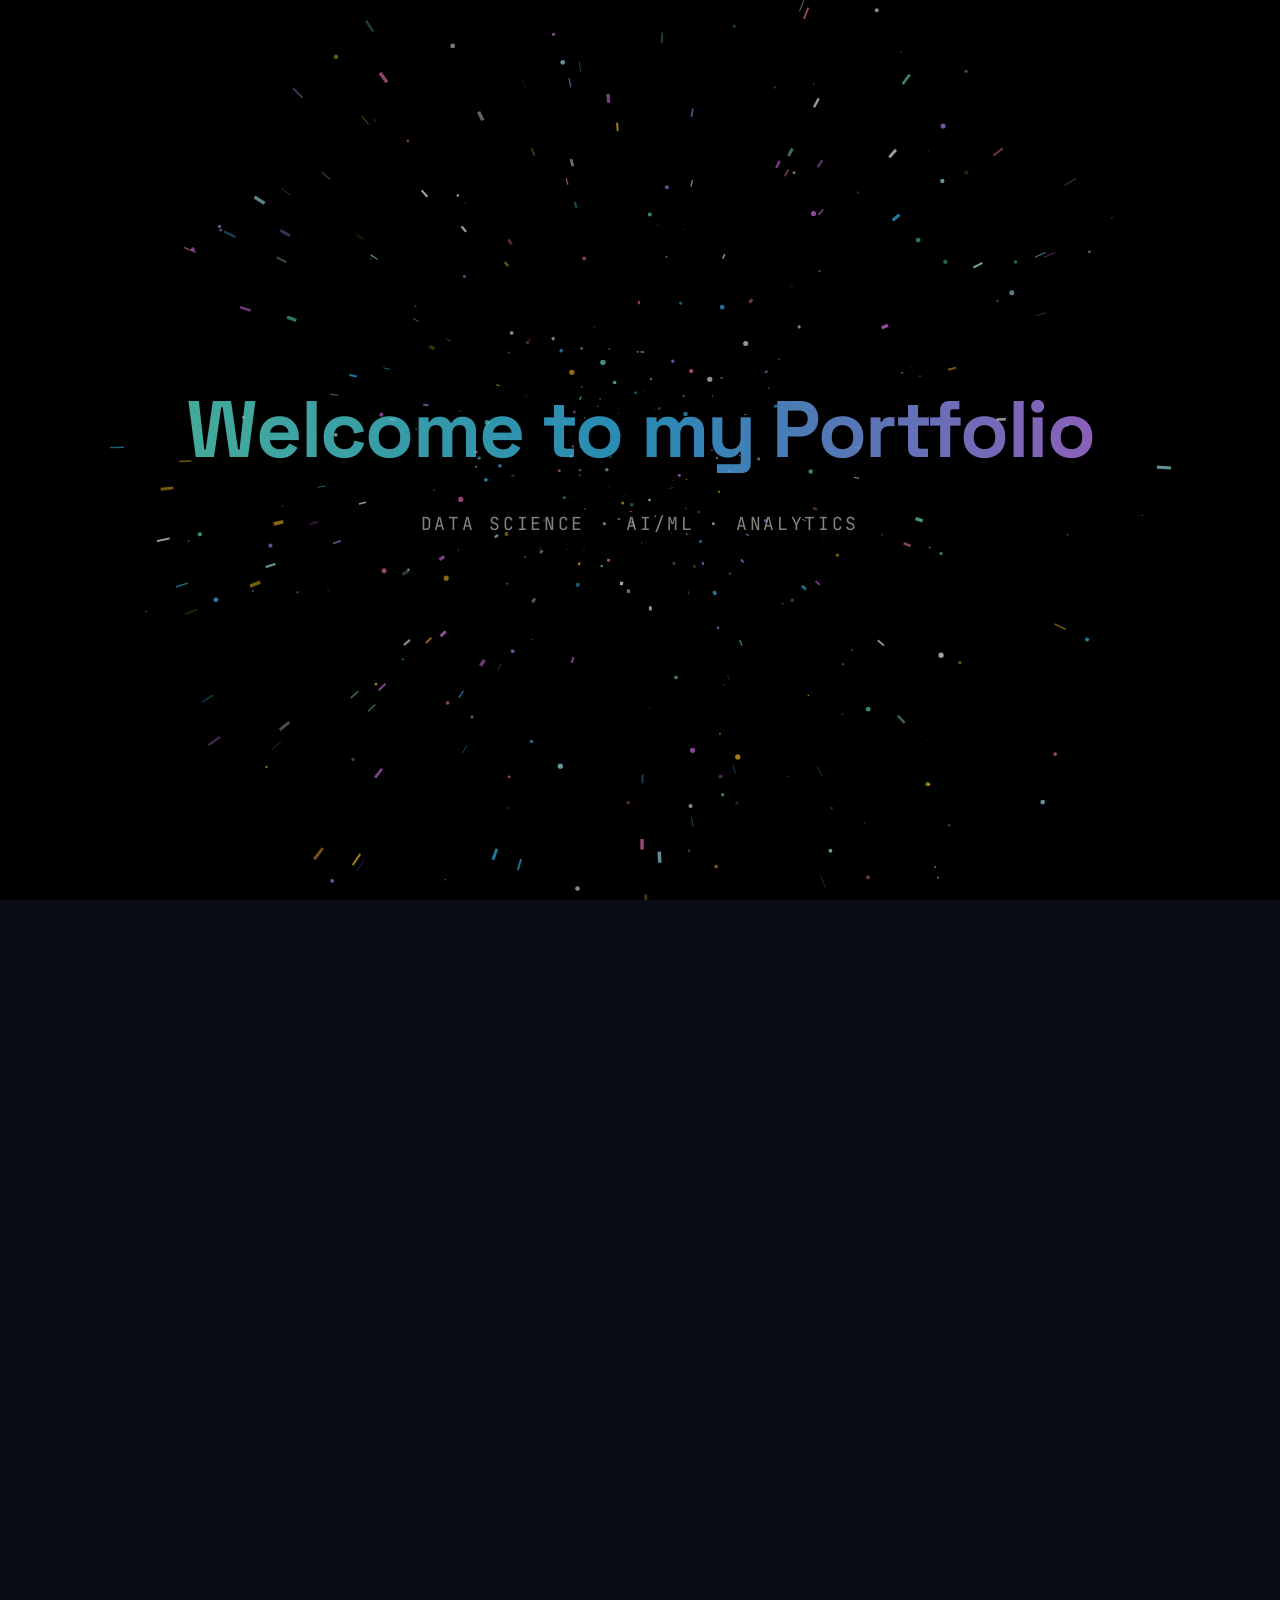
<file: index.html>
<!DOCTYPE html>
<html lang="en">

<head>
    <meta charset="UTF-8">
    <meta name="viewport" content="width=device-width, initial-scale=1.0, maximum-scale=1.0">
    <title>Akash Chaurasiya Portfolio</title>
    <link rel="icon" type="image/png" href="newicon.png">
    <link rel="preconnect" href="https://fonts.googleapis.com">
    <link rel="preconnect" href="https://fonts.gstatic.com" crossorigin>
    <link
        href="https://fonts.googleapis.com/css2?family=Space+Grotesk:wght@400;500;600;700&family=Inter:wght@400;500;600&family=JetBrains+Mono:wght@400;500;600&display=swap"
        rel="stylesheet">
    <link rel="stylesheet" href="style.css">
</head>

<body>

    <!-- LETTERBOX -->
    <div id="lb-top"></div>
    <div id="lb-bottom"></div>

    <!-- BIG BANG -->
    <div id="bb-overlay">
        <canvas id="bb-canvas"></canvas>
        <div id="bb-flash"></div>
        <div id="bb-title">
            <div class="big">Welcome to my Portfolio</div>
            <div class="sub">Data Science · AI/ML · Analytics</div>
        </div>
    </div>

    <!-- VIGNETTE -->
    <div id="vignette"></div>

    <!-- MOBILE NAV DRAWER -->
    <nav class="nav-drawer" id="nav-drawer">
        <a href="#about" onclick="closeDrawer()">About</a>
        <a href="#experience" onclick="closeDrawer()">Experience</a>
        <a href="#projects" onclick="closeDrawer()">Projects</a>
        <a href="#skills" onclick="closeDrawer()">Skills</a>
        <a href="#education" onclick="closeDrawer()">Education</a>
        <a href="#contact" onclick="closeDrawer()">Contact</a>
    </nav>

    <!-- MAIN CONTENT -->
    <div id="main-content">

        <canvas id="starfield"></canvas>
        <div class="planet p1"></div>
        <div class="planet p2"></div>
        <div class="planet p3"></div>
        <div class="planet p4"></div>
        <div class="orb o1"></div>
        <div class="orb o2"></div>
        <div class="orb o3"></div>
        <div class="ship">
            <div class="trail"></div>
            <svg viewBox="0 0 64 64" fill="none">
                <path d="M32 2 C40 16 46 30 46 42 C46 50 40 56 32 60 C24 56 18 50 18 42 C18 30 24 16 32 2 Z"
                    fill="#cdd6e4" />
                <path d="M32 2 C40 16 46 30 46 42 C46 46 44 50 41 53 L32 30 Z" fill="#8b97ab" />
                <circle cx="32" cy="24" r="6" fill="#5eead4" />
                <path d="M18 42 C10 44 6 52 6 58 C12 56 18 52 22 46 Z" fill="#5eead4" />
                <path d="M46 42 C54 44 58 52 58 58 C52 56 46 52 42 46 Z" fill="#5eead4" />
                <path d="M27 58 C27 64 37 64 37 58 C34 60 30 60 27 58 Z" fill="#fbbf24" />
            </svg>
        </div>
        <div class="ship2">
            <div class="trail"></div>
            <svg viewBox="0 0 64 64" fill="none">
                <path d="M32 2 C40 16 46 30 46 42 C46 50 40 56 32 60 C24 56 18 50 18 42 C18 30 24 16 32 2 Z"
                    fill="#c084fc" />
                <circle cx="32" cy="24" r="5" fill="#e9d5ff" />
                <path d="M18 42 C10 44 6 52 6 58 C12 56 18 52 22 46 Z" fill="#a855f7" />
                <path d="M46 42 C54 44 58 52 58 58 C52 56 46 52 42 46 Z" fill="#a855f7" />
                <path d="M27 58 C27 64 37 64 37 58 C34 60 30 60 27 58 Z" fill="#fbbf24" />
            </svg>
        </div>
        <div class="rail L">
            <div class="beam" style="left:30%;animation-duration:6s;animation-delay:0s;"></div>
            <div class="beam" style="left:62%;animation-duration:8.5s;animation-delay:-3s;"></div>
            <div class="beam" style="left:82%;animation-duration:5s;animation-delay:-1.5s;"></div>
        </div>
        <div class="rail R">
            <div class="beam" style="left:24%;animation-duration:7s;animation-delay:-2s;"></div>
            <div class="beam" style="left:56%;animation-duration:5.5s;animation-delay:-4s;"></div>
            <div class="beam" style="left:78%;animation-duration:9.5s;animation-delay:0s;"></div>
        </div>

        <!-- SVG PATH -->
        <div id="scroll-path-wrap">
            <svg id="scroll-path-svg" xmlns="http://www.w3.org/2000/svg">
                <defs>
                    <linearGradient id="pathGrad" x1="0%" y1="0%" x2="0%" y2="100%">
                        <stop offset="0%" stop-color="#5eead4" />
                        <stop offset="50%" stop-color="#38bdf8" />
                        <stop offset="100%" stop-color="#c084fc" />
                    </linearGradient>
                </defs>
                <path id="path-track" d="" />
                <path id="path-progress" d="" />
            </svg>
        </div>
        <div class="path-pointer" id="path-dot">
            <div class="pring"></div>
            <div class="pring"></div>
            <div class="pring"></div>
            <div class="ph"></div>
            <div class="pv"></div>
        </div>

        <!-- NAV -->
        <header>
            <nav>
                <div class="logo">akash<span>.</span>dev</div>
                <ul>
                    <li><a href="#about">About</a></li>
                    <li><a href="#experience">Experience</a></li>
                    <li><a href="#projects">Projects</a></li>
                    <li><a href="#skills">Skills</a></li>
                    <li><a href="#education">Education</a></li>
                    <li><a href="#contact">Contact</a></li>
                </ul>
                <button class="nav-toggle" id="nav-toggle" aria-label="Menu">
                    <span></span><span></span><span></span>
                </button>
            </nav>
        </header>

        <!-- HERO -->
        <section class="hero wrap">
            <div>
                <div class="hero-tag">Data Science · Machine Learning · Analytics</div>
                <h1>Hi, I'm <span class="glitch name" data-text="Akash Chaurasiya">Akash Chaurasiya</span> —<br>
                    I turn raw data into <span class="grad">decisions worth acting on.</span></h1>
                <p class="lead">MCA student and aspiring Data Scientist with hands-on experience in Python, SQL, Power
                    BI and full-stack development. I build dashboards, models and tools that make data easy to
                    understand and act on.</p>
                <div class="cta-row">
                    <a href="#projects" class="btn btn-p">View Projects</a>
                    <a href="#contact" class="btn btn-g">Get in Touch</a>
                    <a href="RESUME.pdf" class="btn btn-g" target="_blank">Download Resume</a>
                </div>
            </div>
            <div class="terminal">
                <div class="tbar">
                    <span class="dot r"></span><span class="dot y"></span><span class="dot g"></span>
                    <span class="ttitle">profile.py</span>
                </div>
                <div class="tbody">
                    <div><span class="c3">class</span> <span class="c1">DataScientist</span>:</div>
                    <div>&nbsp;&nbsp;<span class="c3">def</span> <span class="c1">__init__</span>(self):</div>
                    <div>&nbsp;&nbsp;&nbsp;&nbsp;self.name = <span class="c2">"Akash Chaurasiya"</span></div>
                    <div>&nbsp;&nbsp;&nbsp;&nbsp;self.role = <span class="c2">"Aspiring Data Scientist"</span></div>
                    <div>&nbsp;&nbsp;&nbsp;&nbsp;self.education = <span class="c2">"MCA, JSSATE Noida"</span></div>
                    <div>&nbsp;&nbsp;&nbsp;&nbsp;self.tools = [<span class="c2">"Python"</span>, <span
                            class="c2">"SQL"</span>, <span class="c2">"Power BI"</span>, <span
                            class="c2">"React"</span>]</div>
                    <br>
                    <div>&nbsp;&nbsp;<span class="c3">def</span> <span class="c1">currently_doing</span>(self):</div>
                    <div>&nbsp;&nbsp;&nbsp;&nbsp;<span class="c3">return</span> <span class="c2">"Web Dev Intern @
                            Prodigy Infotech"</span></div>
                    <br>
                    <div class="typing-container">
                        <span class="out">&gt;&gt;&gt;&nbsp;</span><span id="type-line1" class="out"></span><span
                            id="cursor1" class="cursor"></span>
                    </div>
                    <div class="typing-container" id="output-wrapper" style="display:none;margin-top:4px;">
                        <span id="type-line2" class="c2"></span><span id="cursor2" class="cursor"
                            style="display:none;"></span>
                    </div>
                </div>
            </div>
        </section>

        <!-- ABOUT -->
        <section id="about" class="wrap">
            <div class="sh rv">
                <div class="eyebrow">About</div>
                <h2 class="stitle">A bit about my journey</h2>
            </div>
            <p class="about-text rv">I'm currently pursuing my <strong>Master of Computer Applications (MCA)</strong> at
                JSSATE, Noida, after completing my <strong>BCA from GGSIPU, New Delhi</strong>. My interests sit at the
                intersection of <strong>data analytics, machine learning, and web development</strong> — I enjoy taking
                messy, real-world data and turning it into dashboards, models, and applications that people can actually
                use. Alongside my data work, I have hands-on experience in <strong>Web Development</strong>, building
                responsive and user-friendly web applications using modern technologies.</p>
            <div class="about-grid g3">
                <div class="rv stat">
                    <div class="num">3+</div>
                    <div class="num-label">Data &amp; AI projects built end-to-end</div>
                </div>
                <div class="rv stat">
                    <div class="num">6</div>
                    <div class="num-label">Professional certifications completed</div>
                </div>
                <div class="rv stat">
                    <div class="num">2</div>
                    <div class="num-label">Degrees in Computer Applications (BCA &amp; MCA)</div>
                </div>
            </div>
        </section>

        <!-- EXPERIENCE -->
        <section id="experience" class="wrap">
            <div class="sh rv">
                <div class="eyebrow">Experience</div>
                <h2 class="stitle">Where I've worked</h2>
            </div>
            <div class="timeline">
                <div class="rv tl-item">
                    <div class="tl-role">Web Developer Intern — Prodigy Infotech</div>
                    <div class="tl-meta">JUNE 2024 · 1 MONTH</div>
                    <ul>
                        <li>Developed and optimized responsive React.js applications using Bootstrap and RESTful APIs,
                            enhancing front-end functionality and user engagement.</li>
                        <li>Collaborated on feature development, debugging, and code optimization to maintain a clean,
                            efficient codebase while ensuring timely project completion.</li>
                    </ul>
                </div>
            </div>
        </section>

        <!-- PROJECTS -->
        <section id="projects" class="wrap">
            <div class="sh rv">
                <div class="eyebrow">Projects</div>
                <h2 class="stitle">Things I've built</h2>
            </div>
            <div class="pgrid g3">
                <div class="rv card">
                    <div class="card-head">
                        <h3>Uber Ride Dashboard</h3><a
                            href="https://github.com/Akash240620/Uber_Data_Analysis_Dashboard" class="card-link"
                            target="_blank">GitHub →</a>
                    </div>
                    <div class="stack">Python · Pandas · SQL · Power BI · DAX · Excel</div>
                    <ul>
                        <li>Built a data analytics dashboard to analyse Uber ride data, leveraging Python, Pandas, SQL,
                            and Power BI for processing and visualization.</li>
                        <li>Conducted exploratory data analysis on trip, location, and time-based datasets to identify
                            demand hotspots, peak usage periods, and revenue trends.</li>
                        <li>Created interactive dashboards with KPIs, trend analysis, and geospatial insights to help
                            stakeholders optimize resource allocation.</li>
                    </ul>
                </div>
                <div class="rv card">
                    <div class="card-head">
                        <h3>Mobile Sales Dashboard</h3><a
                            href="https://github.com/Akash240620/Mobile-Sales-Dashboard-using-POWER-BI"
                            class="card-link" target="_blank">GitHub →</a>
                    </div>
                    <div class="stack">Power BI · DAX · Power Query · Excel</div>
                    <ul>
                        <li>Developed an interactive Mobile Sales Dashboard in Power BI to analyse sales performance,
                            revenue trends, and customer insights.</li>
                        <li>Used Power Query and DAX for data transformation, modelling, and KPI calculations for
                            efficient business reporting.</li>
                        <li>Created dynamic visualizations and filters to track key metrics and support data-driven
                            decisions.</li>
                    </ul>
                </div>
                <div class="rv card">
                    <div class="card-head">
                        <h3>AI Chatbot using Python</h3><a href="https://github.com/Akash240620/AI-Chatbot"
                            class="card-link" target="_blank">GitHub →</a>
                    </div>
                    <div class="stack">Python · NLP · Groq API · Custom Tkinter</div>
                    <ul>
                        <li>Built an AI chatbot with speech recognition and text-to-speech for seamless voice-based
                            interaction using NLP and LLMs.</li>
                        <li>Integrated LLM APIs and real-time response generation for intelligent conversational
                            assistance.</li>
                        <li>Designed a user-friendly GUI and optimized response handling for a smoother user experience.
                        </li>
                    </ul>
                </div>
            </div>
        </section>

        <!-- SKILLS -->
        <section id="skills" class="wrap">
            <div class="sh rv">
                <div class="eyebrow">Skills</div>
                <h2 class="stitle">Tools &amp; technologies</h2>
            </div>
            <div class="sgrid g4">
                <div class="rv sg">
                    <h4>Data Analysis &amp; Visualization</h4>
                    <div class="tag-row"><span class="tag">Power BI</span><span class="tag">DAX</span><span
                            class="tag">Excel</span><span class="tag">Pandas</span><span class="tag">NumPy</span><span
                            class="tag">Seaborn</span><span class="tag">Matplotlib</span></div>
                </div>
                <div class="rv sg">
                    <h4>Programming &amp; Databases</h4>
                    <div class="tag-row"><span class="tag">Python</span><span class="tag">SQL</span><span
                            class="tag">C++</span><span class="tag">Java</span><span class="tag">DSA</span><span
                            class="tag">VS Code</span></div>
                </div>
                <div class="rv sg">
                    <h4>Data Engineering &amp; Modelling</h4>
                    <div class="tag-row"><span class="tag">Data Cleaning</span><span class="tag">EDA</span><span
                            class="tag">Machine Learning</span><span class="tag">Feature Engineering</span><span
                            class="tag">Data Modelling</span><span class="tag">ETL</span><span class="tag">NLP</span>
                    </div>
                </div>
                <div class="rv sg">
                    <h4>Web Development</h4>
                    <div class="tag-row"><span class="tag">HTML</span><span class="tag">CSS</span><span
                            class="tag">JavaScript</span><span class="tag">React JS</span><span
                            class="tag">Tailwind</span><span class="tag">MongoDB</span><span class="tag">REST
                            APIs</span><span class="tag">UI/UX</span></div>
                </div>
            </div>
        </section>

        <!-- EDUCATION -->
        <section id="education" class="wrap">
            <div class="sh rv">
                <div class="eyebrow">Education &amp; Certifications</div>
                <h2 class="stitle">Academic background &amp; credentials</h2>
            </div>
            <div class="section-title">
                <h4>Education</h4><br>
            </div>
            <div class="egrid g2">
                <div class="rv ecard">
                    <div class="deg">Master of Computer Applications (MCA)</div>
                    <div class="sch">JSS Academy of Technical Education, Noida</div>
                    <div class="yr">Pursuing | 2025 – 27</div>
                </div>
                <div class="rv ecard">
                    <div class="deg">Bachelor of Computer Applications (BCA)</div>
                    <div class="sch">Guru Gobind Singh Indraprastha University, New Delhi</div>
                    <div class="yr">Completed | 8.3 CGPA</div>
                </div>
                <div class="rv ecard">
                    <div class="deg">Class 12<sup>th</sup> Science (PCM)</div>
                    <div class="sch">Indus Valley Public School, Noida</div>
                    <div class="yr">Completed | 89.8%</div>
                </div>
                <div class="rv ecard">
                    <div class="deg">Class 10<sup>th</sup></div>
                    <div class="sch">Indus Valley Public School, Noida</div>
                    <div class="yr">Completed | 92.2%</div>
                </div>
            </div>
            <div class="section-title">
                <h4>Certifications</h4><br>
            </div>
            <ul class="cert-list">
                <li class="rv"><strong>AWS Cloud Practitioner Certification</strong>Amazon &amp; GeeksforGeeks</li>
                <li class="rv"><strong>Python Pandas Certification Course</strong>Kaggle</li>
                <li class="rv"><strong>Career Essentials in Generative AI</strong>Microsoft &amp; LinkedIn</li>
                <li class="rv"><strong>Full Stack Java Training</strong>Cetpa Infotech Pvt. Ltd., Noida</li>
                <li class="rv"><strong>UI/UX Design Certificate</strong>Great Learning</li>
                <li class="rv"><strong>NCC 'B' &amp; 'C' Certificate (Army Wing)</strong>Grade 'A' in both</li>
            </ul>
        </section>

        <!-- CONTACT -->
        <section id="contact" class="wrap contact">
            <div class="sh rv" style="text-align:center;">
                <div class="eyebrow" style="justify-content:center;">Get in touch</div>
                <h2>Let's build something with data.</h2>
            </div>
            <p class="rv">I'm open to internships, entry-level roles, and collaborations in data science, analytics, and
                web development. Feel free to reach out — I'd love to hear from you.</p>
            <div class="clinks rv">
                <a href="mailto:akash240204@gmail.com?subject=Portfolio%20Inquiry&body=Hello%20Akash,%0A%0AI%20visited%20your%20portfolio..."
                    class="btn btn-p" target="_blank">Email Me</a>
                <a href="https://www.linkedin.com/in/akash-chaurasiya-486a8930b" class="btn btn-g"
                    target="_blank">LinkedIn</a>
                <a href="https://github.com/Akash240620" class="btn btn-g" target="_blank">GitHub</a>
                <a href="tel:+919310179338" class="btn btn-g">+91 9310179338</a>
            </div>
        </section>

        <footer><span>&copy; 2026 Akash Chaurasiya</span> · Built with HTML, CSS &amp; a lot of Coffee ☕</footer>

    </div><!-- /main-content -->

    <script>
        // Hamburger
        function closeDrawer() {
            document.getElementById('nav-drawer').classList.remove('open');
            document.getElementById('nav-toggle').classList.remove('open');
            document.body.style.overflow = '';
        }
        document.getElementById('nav-toggle').addEventListener('click', function () {
            const open = this.classList.toggle('open');
            document.getElementById('nav-drawer').classList.toggle('open', open);
            document.body.style.overflow = open ? 'hidden' : '';
        });
    </script>
    <script src="script.js"></script>
</body>

</html>
</file>
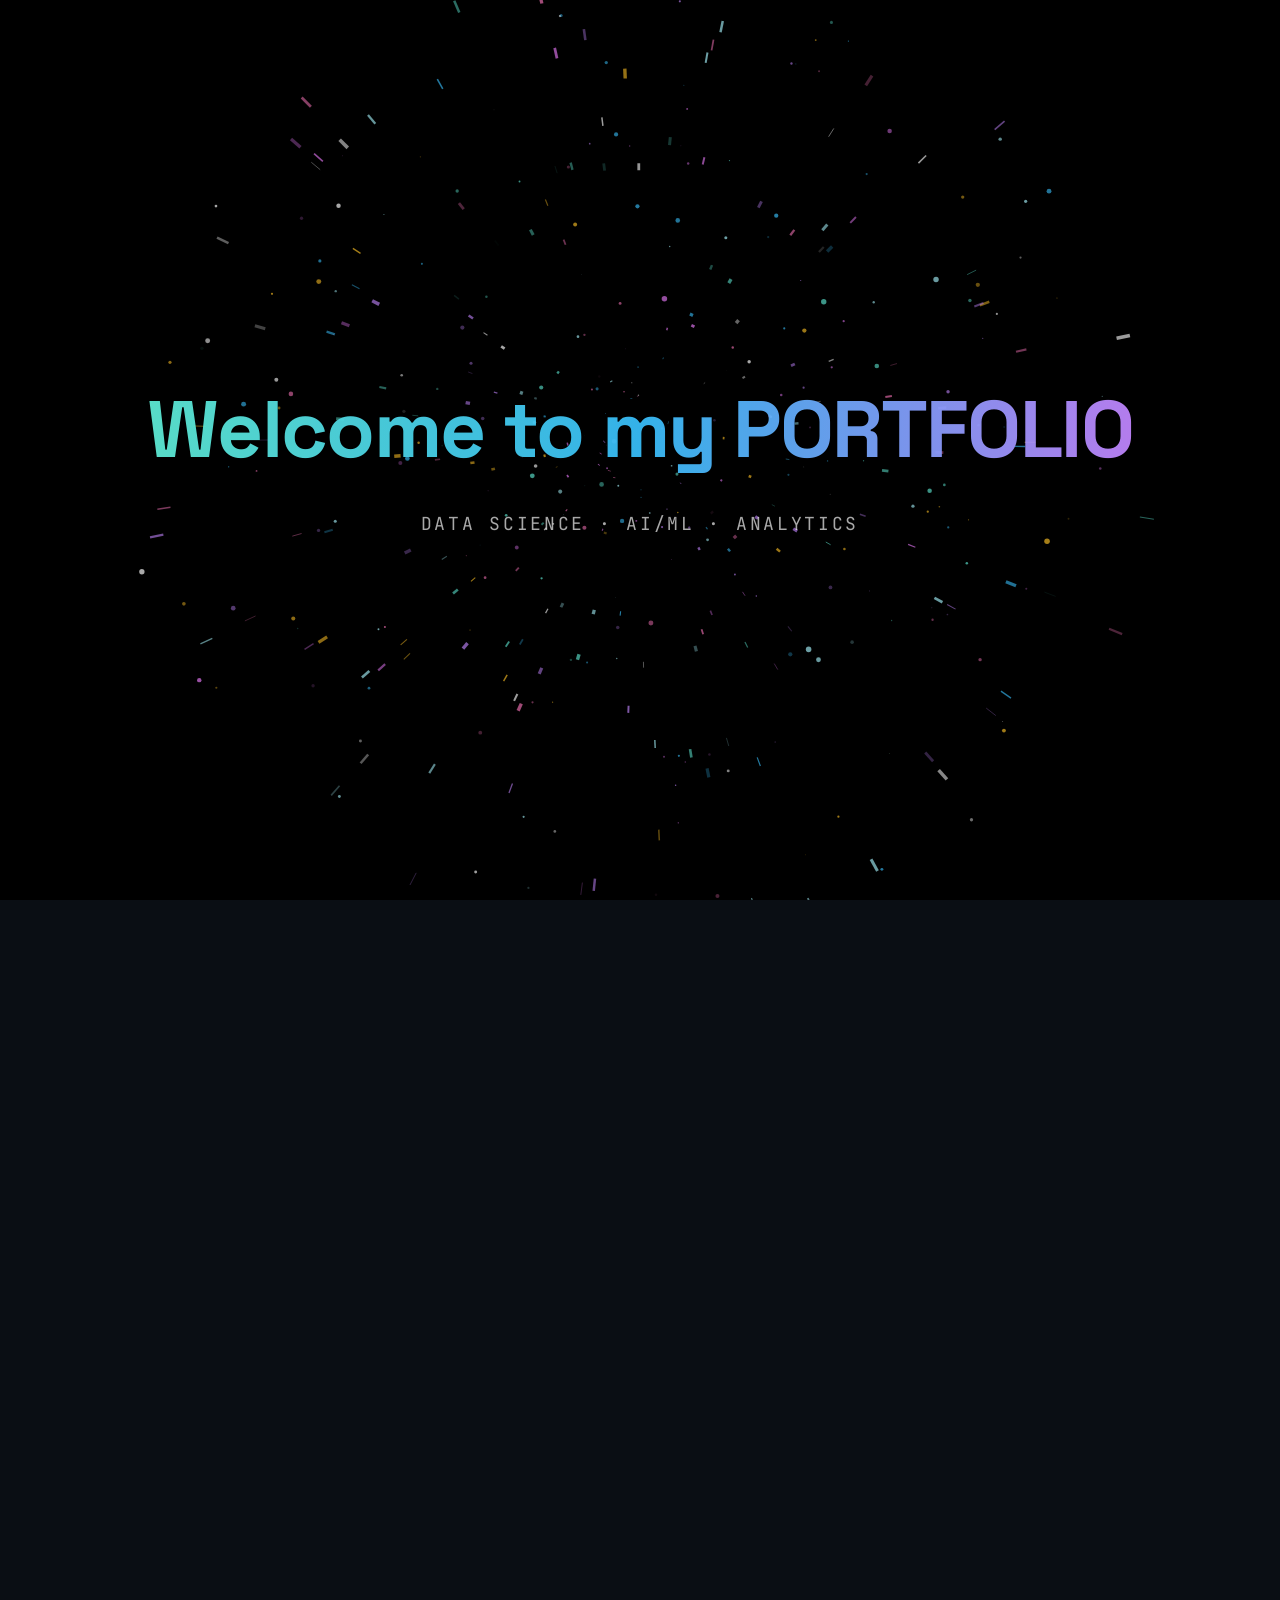
<file: portfolio.html>
<!DOCTYPE html>
<html lang="en">

<head>
    <meta charset="UTF-8">
    <meta name="viewport" content="width=device-width, initial-scale=1.0">
    <title>Akash Chaurasiya Portfolio</title>
    <link rel="preconnect" href="https://fonts.googleapis.com">
    <link rel="preconnect" href="https://fonts.gstatic.com" crossorigin>
    <link
        href="https://fonts.googleapis.com/css2?family=Space+Grotesk:wght@400;500;600;700&family=Inter:wght@400;500;600&family=JetBrains+Mono:wght@400;500;600&display=swap"
        rel="stylesheet">

    <link rel="stylesheet" href="style.css">
</head>

<body>
    <!-- CINEMATIC LETTERBOX -->
    <div id="lb-top"></div>
    <div id="lb-bottom"></div>

    <!-- BIG BANG INTRO OVERLAY -->
    <div id="bb-overlay">
        <canvas id="bb-canvas"></canvas>
        <div id="bb-flash"></div>
        <div id="bb-title">
            <div class="big">Welcome to my PORTFOLIO</div>
            <div class="sub">Data Science · AI/ML · Analytics</div>
        </div>
    </div>

    <!-- VIGNETTE -->
    <div id="vignette"></div>

    <!-- MAIN CONTENT -->
    <div id="main-content">

        <!-- BG -->
        <canvas id="starfield"></canvas>
        <div class="planet p1"></div>
        <div class="planet p2"></div>
        <div class="planet p3"></div>
        <div class="planet p4"></div>
        <div class="orb o1"></div>
        <div class="orb o2"></div>
        <div class="orb o3"></div>
        <div class="ship">
            <div class="trail"></div>
            <svg viewBox="0 0 64 64" fill="none" xmlns="http://www.w3.org/2000/svg">
                <path d="M32 2 C40 16 46 30 46 42 C46 50 40 56 32 60 C24 56 18 50 18 42 C18 30 24 16 32 2 Z"
                    fill="#cdd6e4" />
                <path d="M32 2 C40 16 46 30 46 42 C46 46 44 50 41 53 L32 30 Z" fill="#8b97ab" />
                <circle cx="32" cy="24" r="6" fill="#5eead4" />
                <path d="M18 42 C10 44 6 52 6 58 C12 56 18 52 22 46 Z" fill="#5eead4" />
                <path d="M46 42 C54 44 58 52 58 58 C52 56 46 52 42 46 Z" fill="#5eead4" />
                <path d="M27 58 C27 64 37 64 37 58 C34 60 30 60 27 58 Z" fill="#fbbf24" />
            </svg>
        </div>
        <div class="ship2">
            <div class="trail"></div>
            <svg viewBox="0 0 64 64" fill="none" xmlns="http://www.w3.org/2000/svg">
                <path d="M32 2 C40 16 46 30 46 42 C46 50 40 56 32 60 C24 56 18 50 18 42 C18 30 24 16 32 2 Z"
                    fill="#c084fc" />
                <circle cx="32" cy="24" r="5" fill="#e9d5ff" />
                <path d="M18 42 C10 44 6 52 6 58 C12 56 18 52 22 46 Z" fill="#a855f7" />
                <path d="M46 42 C54 44 58 52 58 58 C52 56 46 52 42 46 Z" fill="#a855f7" />
                <path d="M27 58 C27 64 37 64 37 58 C34 60 30 60 27 58 Z" fill="#fbbf24" />
            </svg>
        </div>
        <div class="rail L">
            <div class="beam" style="left:30%;animation-duration:6s;animation-delay:0s;"></div>
            <div class="beam" style="left:62%;animation-duration:8.5s;animation-delay:-3s;"></div>
            <div class="beam" style="left:82%;animation-duration:5s;animation-delay:-1.5s;"></div>
        </div>
        <div class="rail R">
            <div class="beam" style="left:24%;animation-duration:7s;animation-delay:-2s;"></div>
            <div class="beam" style="left:56%;animation-duration:5.5s;animation-delay:-4s;"></div>
            <div class="beam" style="left:78%;animation-duration:9.5s;animation-delay:0s;"></div>
        </div>

        <!-- SVG SCROLL PATH -->
        <div id="scroll-path-wrap">
            <svg id="scroll-path-svg" xmlns="http://www.w3.org/2000/svg">
                <defs>
                    <linearGradient id="pathGrad" x1="0%" y1="0%" x2="0%" y2="100%">
                        <stop offset="0%" stop-color="#5eead4" />
                        <stop offset="50%" stop-color="#38bdf8" />
                        <stop offset="100%" stop-color="#c084fc" />
                    </linearGradient>
                </defs>
                <path id="path-track" d="" />
                <path id="path-progress" d="" />
            </svg>
        </div>
        <div class="path-pointer" id="path-dot">
            <div class="pring"></div>
            <div class="pring"></div>
            <div class="pring"></div>
            <div class="ph"></div>
            <div class="pv"></div>
        </div>

        <!-- NAV -->
        <header>
            <nav>
                <div class="logo">akash<span>.</span>dev</div>
                <ul>
                    <li><a href="#about">About</a></li>
                    <li><a href="#experience">Experience</a></li>
                    <li><a href="#projects">Projects</a></li>
                    <li><a href="#skills">Skills</a></li>
                    <li><a href="#education">Education</a></li>
                    <li><a href="#contact">Contact</a></li>
                </ul>
            </nav>
        </header>

        <!-- HERO -->
        <section class="hero wrap">
            <div>
                <div class="hero-tag">Data Science · Machine Learning · Analytics</div>
                <h1>Hi, I'm <span class="glitch name" data-text="Akash Chaurasiya">Akash Chaurasiya</span> —<br>
                    I turn raw data into <span class="grad">decisions worth acting on.</span></h1>
                <p class="lead">MCA student and aspiring Data Scientist with hands-on experience in Python, SQL, Power
                    BI and full-stack development. I build dashboards, models and tools that make data easy to
                    understand and act on.</p>
                <div class="cta-row">
                    <a href="#projects" class="btn btn-p">View Projects</a>
                    <a href="#contact" class="btn btn-g">Get in Touch</a>
                    <a href="RESUME.pdf" class="btn btn-g" target="_blank">Download Resume</a>
                </div>
            </div>
            <div class="terminal">
                <div class="tbar">
                    <span class="dot r"></span><span class="dot y"></span><span class="dot g"></span>
                    <span class="ttitle">profile.py</span>
                </div>

                <div class="tbody">
                    <div><span class="c3">class</span> <span class="c1">DataScientist</span>:</div>
                    <div>&nbsp;&nbsp;<span class="c3">def</span> <span class="c1">__init__</span>(self):</div>
                    <div>&nbsp;&nbsp;&nbsp;&nbsp;self.name = <span class="c2">"Akash Chaurasiya"</span></div>
                    <div>&nbsp;&nbsp;&nbsp;&nbsp;self.role = <span class="c2">"Aspiring Data Scientist"</span></div>
                    <div>&nbsp;&nbsp;&nbsp;&nbsp;self.education = <span class="c2">"MCA, JSSATE Noida"</span></div>
                    <div>&nbsp;&nbsp;&nbsp;&nbsp;self.tools = [<span class="c2">"Python"</span>, <span
                            class="c2">"SQL"</span>, <span class="c2">"Power BI"</span>, <span
                            class="c2">"React"</span>,<span class="c2">"New technologies"</span>]</div>
                    <br>
                    <div>&nbsp;&nbsp;<span class="c3">def</span> <span class="c1">done</span>(self):</div>
                    <div>&nbsp;&nbsp;&nbsp;&nbsp;<span class="c3">return</span> <span class="c2">"Web Dev Intern @
                            Prodigy Infotech"</span></div>
                    <br>

                    <div class="typing-container">
                        <span class="out">&gt;&gt;&gt;&nbsp;</span><span id="type-line1" class="out"></span><span
                            id="cursor1" class="cursor"></span>
                    </div>

                    <div class="typing-container" id="output-wrapper" style="display: none; margin-top: 4px;">
                        <span id="type-line2" class="c2"></span><span id="cursor2" class="cursor"
                            style="display: none;"></span>
                    </div>
                </div>
            </div>
        </section>

        <!-- ABOUT -->
        <section id="about" class="wrap">
            <div class="sh rv">
                <div class="eyebrow">About</div>
                <h2 class="stitle">A bit about my journey</h2>
            </div>
            <p class="about-text rv">I'm currently pursuing my <strong>Master of Computer Applications (MCA)</strong> at
                JSSATE, Noida, after completing my <strong>BCA from GGSIPU, New Delhi</strong>. My interests sit at the
                intersection of <strong>data analytics, machine learning, and web development</strong> — I enjoy taking
                messy, real-world data and turning it into dashboards, models, and applications that people can actually
                use. Alongside my data work, I'm gaining practical front-end development experience as a <strong>Web
                    Developer Intern at Prodigy Infotech</strong>, building responsive React applications.</p>
            <div class="about-grid g3">
                <div class="rv stat">
                    <div class="num">3+</div>
                    <div class="num-label">Data &amp; AI projects built end-to-end</div>
                </div>
                <div class="rv stat">
                    <div class="num">6</div>
                    <div class="num-label">Professional certifications completed</div>
                </div>
                <div class="rv stat">
                    <div class="num">2</div>
                    <div class="num-label">Degrees in Computer Applications (BCA &amp; MCA)</div>
                </div>
            </div>
        </section>

        <!-- EXPERIENCE -->
        <section id="experience" class="wrap">
            <div class="sh rv">
                <div class="eyebrow">Experience</div>
                <h2 class="stitle">Where I've worked</h2>
            </div>
            <div class="timeline">
                <div class="rv tl-item">
                    <div class="tl-role">Web Developer Intern — Prodigy Infotech</div>
                    <div class="tl-meta">JUNE 2024 · 1 MONTH</div>
                    <ul>
                        <li>Developed and optimized responsive React.js applications using Bootstrap and RESTful APIs,
                            enhancing front-end functionality and user engagement.</li>
                        <li>Collaborated on feature development, debugging, and code optimization to maintain a clean,
                            efficient codebase while ensuring timely project completion.</li>
                    </ul>
                </div>
            </div>
        </section>

        <!-- PROJECTS -->
        <section id="projects" class="wrap">
            <div class="sh rv">
                <div class="eyebrow">Projects</div>
                <h2 class="stitle">Things I've built</h2>
            </div>
            <div class="pgrid g3">
                <div class="rv card">
                    <div class="card-head">
                        <h3>Uber Ride Dashboard</h3><a
                            href="https://github.com/Akash240620/Uber_Data_Analysis_Dashboard" class="card-link"
                            target="_blank">GitHub
                            →</a>
                    </div>
                    <div class="stack">Python · Pandas · SQL · Power BI · DAX · Excel</div>
                    <ul>
                        <li>Built a data analytics dashboard to analyse Uber ride data, leveraging Python, Pandas, SQL,
                            and Power BI for processing and visualization.</li>
                        <li>Conducted exploratory data analysis on trip, location, and time-based datasets to identify
                            demand hotspots, peak usage periods, and revenue trends.</li>
                        <li>Created interactive dashboards with KPIs, trend analysis, and geospatial insights to help
                            stakeholders optimize resource allocation.</li>
                    </ul>
                </div>
                <div class="rv card">
                    <div class="card-head">
                        <h3>Mobile Sales Dashboard</h3><a
                            href="https://github.com/Akash240620/Mobile-Sales-Dashboard-using-POWER-BI"
                            class="card-link" target="_blank">GitHub →</a>
                    </div>
                    <div class="stack">Power BI · DAX · Power Query · Excel</div>
                    <ul>
                        <li>Developed an interactive Mobile Sales Dashboard in Power BI to analyse sales performance,
                            revenue trends, and customer insights.</li>
                        <li>Used Power Query and DAX for data transformation, modelling, and KPI calculations for
                            efficient business reporting.</li>
                        <li>Created dynamic visualizations and filters to track key metrics and support data-driven
                            decisions.</li>
                    </ul>
                </div>
                <div class="rv card">
                    <div class="card-head">
                        <h3>AI Chatbot using Python</h3><a href="https://github.com/Akash240620/AI-Chatbot"
                            class="card-link" target="_blank">GitHub →</a>
                    </div>
                    <div class="stack">Python · NLP · Groq API · Custom Tkinter</div>
                    <ul>
                        <li>Built an AI chatbot with speech recognition and text-to-speech for seamless voice-based
                            interaction using NLP and LLMs.</li>
                        <li>Integrated LLM APIs and real-time response generation for intelligent conversational
                            assistance.</li>
                        <li>Designed a user-friendly GUI and optimized response handling for a smoother user experience.
                        </li>
                    </ul>
                </div>
            </div>
        </section>

        <!-- SKILLS -->
        <section id="skills" class="wrap">
            <div class="sh rv">
                <div class="eyebrow">Skills</div>
                <h2 class="stitle">Tools &amp; technologies</h2>
            </div>
            <div class="sgrid g4">
                <div class="rv sg">
                    <h4>Data Analysis &amp; Visualization</h4>
                    <div class="tag-row"><span class="tag">Power BI</span><span class="tag">DAX</span><span
                            class="tag">Excel</span><span class="tag">Pandas</span><span class="tag">NumPy</span><span
                            class="tag">Seaborn</span><span class="tag">Matplotlib</span></div>
                </div>
                <div class="rv sg">
                    <h4>Programming &amp; Databases</h4>
                    <div class="tag-row"><span class="tag">Python</span><span class="tag">SQL</span><span
                            class="tag">C++</span><span class="tag">Java</span><span class="tag">DSA</span><span
                            class="tag">VS Code</span></div>
                </div>
                <div class="rv sg">
                    <h4>Data Engineering &amp; Modelling</h4>
                    <div class="tag-row"><span class="tag">Data Cleaning</span><span class="tag">EDA</span><span
                            class="tag">Machine Learning</span><span class="tag">Feature Engineering</span><span
                            class="tag">Data Modelling</span><span class="tag">ETL</span><span class="tag">NLP</span>
                    </div>
                </div>
                <div class="rv sg">
                    <h4>Web Development</h4>
                    <div class="tag-row"><span class="tag">HTML</span><span class="tag">CSS</span><span
                            class="tag">JavaScript</span><span class="tag">React JS</span><span
                            class="tag">Tailwind</span><span class="tag">MongoDB</span><span class="tag">REST
                            APIs</span><span class="tag">UI/UX</span></div>
                </div>
            </div>
        </section>

        <!-- EDUCATION -->
        <section id="education" class="wrap">
            <div class="sh rv">
                <div class="eyebrow">Education &amp; Certifications</div>
                <h2 class="stitle">Academic background &amp; credentials</h2>
            </div>
            <div class="section-title">
                <h4>Education</h4><br>
            </div>
            <div class="egrid g2">
                <div class="rv ecard">
                    <div class="deg">Master of Computer Applications (MCA)</div>
                    <div class="sch">JSS Academy of Technical Education, Noida</div>
                    <div class="yr">Pursuing | 2025 - 27</div>
                </div>
                <div class="rv ecard">
                    <div class="deg">Bachelor of Computer Applications (BCA)</div>
                    <div class="sch">Guru Gobind Singh Indraprastha University, New Delhi</div>
                    <div class="yr">Completed | 8.3 CGPA</div>
                </div>
                <div class="rv ecard">
                    <div class="deg">Class 12<sup>th</sup> SCIENCE (PCM)</div>
                    <div class="sch">Indus Valley Piublic School, Noida</div>
                    <div class="yr">Completed | 89.8%</div>
                </div>
                <div class="rv ecard">
                    <div class="deg">Class 10<sup>th</sup></div>
                    <div class="sch">Indus Valley Public School, Noida</div>
                    <div class="yr">Completed | 92.2%</div>
                </div>
            </div>
            <div class="section-title">
                <h4>Certifications</h4><br>
            </div>
            <ul class="cert-list">
                <li class="rv"><strong>AWS Cloud Practitioner Certification</strong>Amazon &amp; GeeksforGeeks</li>
                <li class="rv"><strong>Python Pandas Certification Course</strong>Kaggle</li>
                <li class="rv"><strong>Career Essentials in Generative AI</strong>Microsoft &amp; LinkedIn</li>
                <li class="rv"><strong>Full Stack Java Training</strong>Cetpa Infotech Pvt. Ltd., Noida</li>
                <li class="rv"><strong>UI/UX Design Certificate</strong>Great Learning</li>
                <li class="rv"><strong>NCC 'B' &amp; 'C' Certificate (Army Wing)</strong>Grade 'A' in both</li>
            </ul>
        </section>

        <!-- CONTACT -->
        <section id="contact" class="wrap contact">
            <div class="sh rv" style="text-align:center;">
                <div class="eyebrow" style="justify-content:center;">Get in touch</div>
                <h2>Let's build something with data.</h2>
            </div>
            <p class="rv">I'm open to internships, entry-level roles, and collaborations in data science, analytics, and
                web development. Feel free to reach out — I'd love to hear from you.</p>
            <div class="clinks rv">
                <a href="https://mail.google.com/mail/?view=cm&fs=1&to=akash240204@gmail.com" class="btn btn-p"
                    target="_blank">Email Me</a>
                <a href="https://www.linkedin.com/in/akash-chaurasiya-486a8930b" class="btn btn-g"
                    target="_blank">LinkedIn</a>
                <a href="https://github.com/Akash240620" class="btn btn-g" target="_blank">GitHub</a>
                <a href="###" class="btn btn-g">+91 9310179338</a>
            </div>
        </section>

        <footer><span>&copy; 2026 Akash Chaurasiya</span> · Built with HTML, CSS &amp; a lot of Coffee ☕</footer>

    </div><!-- /main-content -->

    <script src="script.js"></script>

</body>

</html>
</file>
<file: style.css>
:root {
    --bg: #0a0e14;
    --surface: #11161f;
    --surface-2: #171f2c;
    --border: #232c3d;
    --text: #e7ecf3;
    --muted: #8b97ab;
    --accent: #5eead4;
    --accent-dim: #2dd4bf;
    --accent2: #fbbf24;
    --pink: #f472b6;
    --blue: #38bdf8;
    --purple: #c084fc;
    --radius: 12px;
    --maxw: 1200px;
}

* {
    margin: 0;
    padding: 0;
    box-sizing: border-box;
}

html {
    scroll-behavior: smooth;
    scroll-padding-top: 70px;
}

body {
    background: var(--bg);
    color: var(--text);
    font-family: 'Inter', sans-serif;
    font-size: 16px;
    line-height: 1.7;
    -webkit-font-smoothing: antialiased;
    overflow-x: hidden;
}

a {
    text-decoration: none !important;
}

/* ===== BG LAYERS (desktop only) ===== */
#starfield {
    position: fixed;
    inset: 0;
    z-index: 0;
    pointer-events: none;
}

body::before {
    content: "";
    position: fixed;
    inset: 0;
    z-index: 0;
    background-image:
        linear-gradient(rgba(94, 234, 212, 0.03) 1px, transparent 1px),
        linear-gradient(90deg, rgba(94, 234, 212, 0.03) 1px, transparent 1px);
    background-size: 52px 52px;
    pointer-events: none;
}

body::after {
    content: "";
    position: fixed;
    inset: 0;
    z-index: 999;
    pointer-events: none;
    background: repeating-linear-gradient(to bottom,
            rgba(255, 255, 255, 0.016) 0px, rgba(255, 255, 255, 0.016) 1px,
            transparent 1px, transparent 4px);
    mix-blend-mode: overlay;
}

/* ===== PLANETS — hidden on mobile ===== */
.planet {
    position: fixed;
    border-radius: 50%;
    z-index: 1;
    pointer-events: none;
}

.p1 {
    width: 130px;
    height: 130px;
    top: 6%;
    right: 5%;
    background: radial-gradient(circle at 35% 30%, #5eead4, #0f766e 60%, #042f2c);
    box-shadow: 0 0 60px rgba(94, 234, 212, 0.4), inset -14px -14px 28px rgba(0, 0, 0, 0.6);
    animation: pdrift 28s ease-in-out infinite;
}

.p1::after {
    content: "";
    position: absolute;
    top: 50%;
    left: -22%;
    width: 144%;
    height: 12px;
    border-radius: 50%;
    border: 1.5px solid rgba(94, 234, 212, 0.4);
    transform: translateY(-50%) rotate(-14deg);
    box-shadow: 0 0 10px rgba(94, 234, 212, 0.2);
}

.p2 {
    width: 68px;
    height: 68px;
    top: 52%;
    left: 3%;
    background: radial-gradient(circle at 38% 32%, #c084fc, #6d28d9 60%, #2e1065);
    box-shadow: 0 0 42px rgba(192, 132, 252, 0.35), inset -8px -8px 18px rgba(0, 0, 0, 0.5);
    animation: pdrift 34s ease-in-out infinite reverse;
}

.p3 {
    width: 44px;
    height: 44px;
    bottom: 9%;
    right: 13%;
    background: radial-gradient(circle at 35% 30%, #fbbf24, #b45309 60%, #451a03);
    box-shadow: 0 0 30px rgba(251, 191, 36, 0.35), inset -6px -6px 14px rgba(0, 0, 0, 0.5);
    animation: pdrift 22s ease-in-out infinite;
}

.p4 {
    width: 26px;
    height: 26px;
    top: 35%;
    left: 8%;
    background: radial-gradient(circle at 35% 30%, #f472b6, #be185d 60%, #500724);
    box-shadow: 0 0 20px rgba(244, 114, 182, 0.4);
    animation: pdrift 18s ease-in-out infinite reverse;
}

@keyframes pdrift {

    0%,
    100% {
        transform: translate(0, 0) rotate(0deg);
    }

    50% {
        transform: translate(-22px, 28px) rotate(10deg);
    }
}

/* ===== SHIPS ===== */
.ship {
    position: fixed;
    z-index: 1;
    pointer-events: none;
    filter: drop-shadow(0 0 12px rgba(94, 234, 212, 0.6));
    animation: shipFly 40s linear infinite;
}

.ship svg {
    width: 56px;
    height: 56px;
    transform: rotate(35deg);
}

.ship .trail {
    position: absolute;
    top: 50%;
    right: 100%;
    width: 160px;
    height: 3px;
    background: linear-gradient(to left, rgba(94, 234, 212, 0.8), transparent);
    transform: translateY(-50%);
    border-radius: 2px;
}

@keyframes shipFly {
    0% {
        transform: translate(-15vw, 10vh);
        opacity: 0;
    }

    6% {
        opacity: .9;
    }

    93% {
        opacity: .9;
    }

    100% {
        transform: translate(130vw, -60vh);
        opacity: 0;
    }
}

.ship2 {
    position: fixed;
    top: 65%;
    z-index: 1;
    pointer-events: none;
    filter: drop-shadow(0 0 8px rgba(192, 132, 252, 0.5));
    animation: shipFly2 58s linear infinite 18s;
}

.ship2 svg {
    width: 34px;
    height: 34px;
    transform: rotate(20deg);
}

.ship2 .trail {
    position: absolute;
    top: 50%;
    right: 100%;
    width: 90px;
    height: 2px;
    background: linear-gradient(to left, rgba(192, 132, 252, 0.8), transparent);
    transform: translateY(-50%);
    border-radius: 2px;
}

@keyframes shipFly2 {
    0% {
        transform: translate(-10vw, 0);
        opacity: 0;
    }

    5% {
        opacity: .85;
    }

    92% {
        opacity: .85;
    }

    100% {
        transform: translate(115vw, -30vh);
        opacity: 0;
    }
}

/* ===== ORBS ===== */
.orb {
    position: fixed;
    border-radius: 50%;
    filter: blur(80px);
    z-index: 0;
    pointer-events: none;
    opacity: .45;
}

.o1 {
    width: 500px;
    height: 500px;
    top: -180px;
    left: -160px;
    background: radial-gradient(circle, rgba(94, 234, 212, 0.18), transparent 70%);
    animation: ofloat 24s ease-in-out infinite;
}

.o2 {
    width: 540px;
    height: 540px;
    bottom: -220px;
    right: -200px;
    background: radial-gradient(circle, rgba(56, 189, 248, 0.14), transparent 70%);
    animation: ofloat 30s ease-in-out infinite reverse;
}

.o3 {
    width: 360px;
    height: 360px;
    top: 42%;
    right: 8%;
    background: radial-gradient(circle, rgba(244, 114, 182, 0.1), transparent 70%);
    animation: ofloat 20s ease-in-out infinite 5s;
}

@keyframes ofloat {

    0%,
    100% {
        transform: translate(0, 0) scale(1);
    }

    50% {
        transform: translate(36px, -28px) scale(1.1);
    }
}

/* ===== RAILS ===== */
.rail {
    position: fixed;
    top: 0;
    bottom: 0;
    width: 80px;
    z-index: 1;
    pointer-events: none;
    overflow: hidden;
    opacity: .45;
}

.rail.L {
    left: 0;
}

.rail.R {
    right: 0;
}

.beam {
    position: absolute;
    width: 1px;
    height: 160px;
    transform: translateX(-50%);
    animation: railMove linear infinite;
}

.rail.L .beam {
    background: linear-gradient(to bottom, transparent, var(--accent), transparent);
    box-shadow: 0 0 6px var(--accent);
}

.rail.R .beam {
    background: linear-gradient(to bottom, transparent, var(--blue), transparent);
    box-shadow: 0 0 6px var(--blue);
}

@keyframes railMove {
    from {
        top: -180px;
    }

    to {
        top: 110%;
    }
}

/* ===== SVG SCROLL PATH ===== */
#scroll-path-wrap {
    position: absolute;
    left: 50%;
    top: 0;
    transform: translateX(-50%);
    width: 4px;
    z-index: 2;
    pointer-events: none;
}

#scroll-path-svg {
    width: 100%;
    overflow: visible;
}

#path-track {
    stroke: rgba(94, 234, 212, 0.08);
    stroke-width: 2;
    fill: none;
}

#path-progress {
    stroke: url(#pathGrad);
    stroke-width: 2;
    fill: none;
    stroke-linecap: round;
    filter: drop-shadow(0 0 5px rgba(94, 234, 212, 0.9));
}

/* sci-fi pointer */
.path-pointer {
    position: fixed;
    z-index: 10;
    pointer-events: none;
    width: 48px;
    height: 48px;
    transform: translate(-50%, -50%);
}

.path-pointer::before {
    content: "";
    position: absolute;
    inset: 0;
    border-radius: 50%;
    border: 1.5px solid var(--accent);
    box-shadow: 0 0 12px rgba(94, 234, 212, 0.6), inset 0 0 8px rgba(94, 234, 212, 0.15);
    animation: pRingPulse 1.8s ease-in-out infinite;
}

@keyframes pRingPulse {

    0%,
    100% {
        transform: scale(1);
        opacity: 1;
    }

    50% {
        transform: scale(1.18);
        opacity: .6;
    }
}

.path-pointer::after {
    content: "";
    position: absolute;
    top: 50%;
    left: 50%;
    width: 8px;
    height: 8px;
    border-radius: 50%;
    background: var(--accent);
    transform: translate(-50%, -50%);
    box-shadow: 0 0 10px var(--accent), 0 0 22px rgba(94, 234, 212, 0.6);
    animation: pCorePulse 1.8s ease-in-out infinite;
}

@keyframes pCorePulse {

    0%,
    100% {
        box-shadow: 0 0 8px var(--accent), 0 0 18px rgba(94, 234, 212, 0.5);
    }

    50% {
        box-shadow: 0 0 16px var(--accent), 0 0 36px rgba(94, 234, 212, 0.8);
    }
}

.ph,
.pv {
    position: absolute;
    background: rgba(94, 234, 212, 0.55);
    border-radius: 1px;
}

.ph {
    left: 0;
    right: 0;
    top: 50%;
    height: 1px;
    transform: translateY(-50%);
}

.pv {
    top: 0;
    bottom: 0;
    left: 50%;
    width: 1px;
    transform: translateX(-50%);
}

.pring {
    position: absolute;
    inset: 0;
    border-radius: 50%;
    border: 1px solid var(--accent);
    opacity: 0;
    animation: sonar 2.4s ease-out infinite;
}

.pring:nth-child(2) {
    animation-delay: .8s;
}

.pring:nth-child(3) {
    animation-delay: 1.6s;
}

@keyframes sonar {
    0% {
        transform: scale(1);
        opacity: .7;
    }

    100% {
        transform: scale(2.4);
        opacity: 0;
    }
}

/* ===== NAV ===== */
header {
    position: sticky;
    top: 0;
    z-index: 50;
    background: rgba(10, 14, 20, 0.92);
    backdrop-filter: blur(12px);
    border-bottom: 1px solid var(--border);
}

nav {
    max-width: var(--maxw);
    margin: 0 auto;
    padding: 14px 20px;
    display: flex;
    align-items: center;
    justify-content: space-between;
    position: relative;
}

.logo {
    font-family: 'JetBrains Mono', monospace;
    font-weight: 700;
    font-size: 17px;
    color: #fff;
}

.logo span {
    color: var(--accent);
    animation: lGlow 2.4s ease-in-out infinite;
}

@keyframes lGlow {

    0%,
    100% {
        text-shadow: 0 0 4px rgba(94, 234, 212, 0.4);
    }

    50% {
        text-shadow: 0 0 16px rgba(94, 234, 212, 1);
    }
}

nav ul {
    display: flex;
    gap: 24px;
    list-style: none;
}

nav ul a {
    color: var(--muted);
    font-size: 14px;
    font-weight: 500;
    transition: color .15s ease;
}

nav ul a:hover {
    color: var(--text);
}

/* Hamburger */
.nav-toggle {
    display: none;
    flex-direction: column;
    gap: 5px;
    cursor: pointer;
    background: none;
    border: none;
    padding: 4px;
    z-index: 60;
}

.nav-toggle span {
    display: block;
    width: 24px;
    height: 2px;
    background: var(--text);
    border-radius: 2px;
    transition: all .3s ease;
}

.nav-toggle.open span:nth-child(1) {
    transform: translateY(7px) rotate(45deg);
}

.nav-toggle.open span:nth-child(2) {
    opacity: 0;
}

.nav-toggle.open span:nth-child(3) {
    transform: translateY(-7px) rotate(-45deg);
}

/* Mobile nav drawer */
.nav-drawer {
    display: none;
    position: fixed;
    top: 0;
    left: 0;
    right: 0;
    bottom: 0;
    background: rgba(10, 14, 20, 0.97);
    backdrop-filter: blur(16px);
    z-index: 55;
    flex-direction: column;
    align-items: center;
    justify-content: center;
    gap: 36px;
}

.nav-drawer.open {
    display: flex;
}

.nav-drawer a {
    color: var(--text);
    font-size: 22px;
    font-family: 'Space Grotesk', sans-serif;
    font-weight: 600;
    letter-spacing: .02em;
    transition: color .15s ease;
}

.nav-drawer a:hover {
    color: var(--accent);
}

/* ===== BIG BANG INTRO ===== */
#bb-overlay {
    position: fixed;
    inset: 0;
    z-index: 9000;
    background: #000;
    display: flex;
    align-items: center;
    justify-content: center;
    overflow: hidden;
}

#bb-canvas {
    position: absolute;
    inset: 0;
    width: 100%;
    height: 100%;
}

#bb-flash {
    position: absolute;
    inset: 0;
    background: radial-gradient(circle at 50% 50%, #fff 0%, rgba(94, 234, 212, 0.9) 15%, rgba(56, 189, 248, 0.6) 35%, transparent 70%);
    opacity: 0;
    pointer-events: none;
}

#lb-top,
#lb-bottom {
    position: fixed;
    left: 0;
    right: 0;
    z-index: 8999;
    background: #000;
    transition: height 1.4s cubic-bezier(.77, 0, .18, 1);
}

#lb-top {
    top: 0;
    height: 12vh;
}

#lb-bottom {
    bottom: 0;
    height: 12vh;
}

.lb-gone #lb-top,
.lb-gone #lb-bottom {
    height: 0;
}

#bb-title {
    position: absolute;
    z-index: 10;
    text-align: center;
    opacity: 0;
    transform: scale(0.4);
    font-family: 'Space Grotesk', sans-serif;
    color: #fff;
    pointer-events: none;
    padding: 0 20px;
}

#bb-title .big {
    font-size: clamp(28px, 7vw, 80px);
    font-weight: 700;
    letter-spacing: -.02em;
    background: linear-gradient(90deg, #5eead4, #38bdf8, #c084fc);
    -webkit-background-clip: text;
    background-clip: text;
    color: transparent;
}

#bb-title .sub {
    font-family: 'JetBrains Mono', monospace;
    font-size: clamp(11px, 2vw, 18px);
    color: rgba(255, 255, 255, 0.7);
    letter-spacing: .15em;
    text-transform: uppercase;
    margin-top: 12px;
}

#main-content {
    opacity: 0;
    transition: opacity 1s ease;
}

#main-content.visible {
    opacity: 1;
}

.cinematic-in {
    animation: cinematicReveal 1.2s cubic-bezier(.22, 1, .36, 1) both;
}

@keyframes cinematicReveal {
    0% {
        opacity: 0;
        transform: perspective(1200px) rotateX(14deg) translateY(60px) scale(0.94);
    }

    100% {
        opacity: 1;
        transform: perspective(1200px) rotateX(0deg) translateY(0) scale(1);
    }
}

.card {
    transform-style: preserve-3d;
    transition: transform .22s ease, border-color .22s ease, box-shadow .22s ease;
}

#vignette {
    position: fixed;
    inset: 0;
    z-index: 1;
    pointer-events: none;
    background: radial-gradient(ellipse at 50% 50%, transparent 55%, rgba(0, 0, 0, 0.65) 100%);
}

/* ===== LAYOUT ===== */
.wrap {
    max-width: var(--maxw);
    margin: 0 auto;
    padding: 0 20px;
    position: relative;
    z-index: 2;
}

section {
    padding: 60px 0 80px;
    scroll-margin-top: 70px;
    position: relative;
    z-index: 2;
}

section+section {
    border-top: 1px solid var(--border);
    padding-top: 80px;
}

/* ===== SECTION HEADS ===== */
.sh {
    margin: 40px 0 48px;
    position: relative;
}

.sh::before {
    content: "";
    position: absolute;
    top: -70px;
    left: -90px;
    width: 340px;
    height: 240px;
    background: radial-gradient(circle, rgba(94, 234, 212, 0.13), transparent 68%);
    filter: blur(44px);
    z-index: -1;
    pointer-events: none;
    animation: shGlow 7s ease-in-out infinite;
}

@keyframes shGlow {

    0%,
    100% {
        opacity: .5;
        transform: scale(1);
    }

    50% {
        opacity: 1;
        transform: scale(1.18);
    }
}

.eyebrow {
    font-family: 'JetBrains Mono', monospace;
    font-size: 13px;
    color: var(--accent);
    letter-spacing: 0.14em;
    text-transform: uppercase;
    margin-bottom: 18px;
    display: flex;
    align-items: center;
    gap: 10px;
}

.eyebrow::before {
    content: "";
    width: 8px;
    height: 8px;
    background: var(--accent);
    border-radius: 2px;
    box-shadow: 0 0 10px var(--accent);
    flex-shrink: 0;
    animation: blip 1.6s ease-in-out infinite;
}

@keyframes blip {

    0%,
    100% {
        opacity: 1;
        box-shadow: 0 0 6px var(--accent);
    }

    50% {
        opacity: .3;
        box-shadow: 0 0 18px var(--accent);
    }
}

.stitle {
    font-family: 'Space Grotesk', sans-serif;
    font-size: clamp(24px, 4vw, 40px);
    font-weight: 700;
    color: #fff;
    line-height: 1.15;
    position: relative;
    display: inline-block;
}

.stitle::after {
    content: "";
    position: absolute;
    left: 0;
    bottom: -12px;
    width: 60px;
    height: 3px;
    border-radius: 2px;
    background: linear-gradient(90deg, var(--accent), transparent);
    animation: ulGlow 2.6s ease-in-out infinite;
}

@keyframes ulGlow {

    0%,
    100% {
        width: 60px;
        box-shadow: 0 0 4px rgba(94, 234, 212, 0.4);
    }

    50% {
        width: 90px;
        box-shadow: 0 0 16px rgba(94, 234, 212, 0.9);
    }
}

/* ===== REVEAL ===== */
.rv {
    opacity: 0;
    transform: translateY(44px) scale(0.93);
    transition: opacity .75s cubic-bezier(.22, 1, .36, 1), transform .75s cubic-bezier(.22, 1, .36, 1);
    will-change: transform, opacity;
}

.rv.in {
    opacity: 1;
    transform: translateY(0) scale(1);
}

.sh.rv {
    transform: translateY(54px) scale(0.95);
}

.sh.rv.in {
    transform: translateY(0) scale(1);
}

/* stagger */
.g2>.rv:nth-child(1),
.g3>.rv:nth-child(1),
.g4>.rv:nth-child(1) {
    transition-delay: .04s;
}

.g2>.rv:nth-child(2),
.g3>.rv:nth-child(2),
.g4>.rv:nth-child(2) {
    transition-delay: .13s;
}

.g3>.rv:nth-child(3),
.g4>.rv:nth-child(3) {
    transition-delay: .22s;
}

.g4>.rv:nth-child(4) {
    transition-delay: .31s;
}

.cert-list .rv:nth-child(1) {
    transition-delay: .04s;
}

.cert-list .rv:nth-child(2) {
    transition-delay: .12s;
}

.cert-list .rv:nth-child(3) {
    transition-delay: .20s;
}

.cert-list .rv:nth-child(4) {
    transition-delay: .28s;
}

.cert-list .rv:nth-child(5) {
    transition-delay: .36s;
}

.cert-list .rv:nth-child(6) {
    transition-delay: .44s;
}

/* ===== HERO ===== */
.hero {
    padding: 80px 0 70px;
    display: grid;
    grid-template-columns: 1.15fr 1fr;
    gap: 48px;
    align-items: center;
    position: relative;
}

.hero::before {
    content: "";
    position: absolute;
    top: -100px;
    left: 50%;
    width: 1000px;
    height: 680px;
    transform: translateX(-50%);
    z-index: -1;
    pointer-events: none;
    background:
        radial-gradient(circle at 28% 28%, rgba(94, 234, 212, 0.17), transparent 52%),
        radial-gradient(circle at 72% 62%, rgba(56, 189, 248, 0.14), transparent 52%),
        radial-gradient(circle at 50% 82%, rgba(192, 132, 252, 0.1), transparent 52%);
    filter: blur(55px);
    animation: aurora 16s ease-in-out infinite alternate;
}

@keyframes aurora {
    0% {
        transform: translateX(-50%) rotate(0deg) scale(1);
    }

    100% {
        transform: translateX(-46%) rotate(10deg) scale(1.14);
    }
}

.hero-tag {
    font-family: 'JetBrains Mono', monospace;
    color: var(--accent);
    font-size: 12px;
    letter-spacing: .15em;
    text-transform: uppercase;
    margin-bottom: 16px;
}

.hero h1 {
    font-family: 'Space Grotesk', sans-serif;
    font-size: clamp(28px, 5.5vw, 60px);
    line-height: 1.1;
    margin-bottom: 18px;
    font-weight: 700;
}

.name {
    background: linear-gradient(90deg, #f3f040, #df3442, #f3f040);
    background-size: 200% auto;
    -webkit-background-clip: text;
    background-clip: text;
    color: transparent;
    animation: nameShift 5s linear infinite;
}

@keyframes nameShift {
    to {
        background-position: 200% center;
    }
}

.grad {
    background: linear-gradient(90deg, var(--accent), var(--blue), var(--purple), var(--accent));
    background-size: 300% auto;
    -webkit-background-clip: text;
    background-clip: text;
    color: transparent;
    animation: gradShift 8s ease-in-out infinite;
}

@keyframes gradShift {
    0% {
        background-position: 0% 50%;
    }

    50% {
        background-position: 100% 50%;
    }

    100% {
        background-position: 0% 50%;
    }
}

.glitch {
    position: relative;
    display: inline-block;
}

.glitch::before,
.glitch::after {
    content: attr(data-text);
    position: absolute;
    left: 0;
    top: 0;
    width: 100%;
    overflow: hidden;
    background: transparent;
}

.glitch::before {
    clip-path: inset(0 0 60% 0);
    transform: translate(-2px, 0);
    text-shadow: -1px 0 var(--blue);
    animation: g1 6s infinite linear;
}

.glitch::after {
    clip-path: inset(60% 0 0 0);
    transform: translate(2px, 0);
    color: var(--pink);
    text-shadow: 1px 0 var(--pink);
    animation: g2 6s infinite linear;
}

@keyframes g1 {

    0%,
    91%,
    100% {
        opacity: 0;
    }

    92% {
        opacity: 1;
        transform: translate(-3px, 1px);
        clip-path: inset(10% 0 50% 0);
    }

    95% {
        opacity: 1;
        transform: translate(2px, -1px);
        clip-path: inset(38% 0 22% 0);
    }

    97% {
        opacity: 0;
    }
}

@keyframes g2 {

    0%,
    90%,
    100% {
        opacity: 0;
    }

    91% {
        opacity: 1;
        transform: translate(3px, -1px);
        clip-path: inset(50% 0 10% 0);
    }

    96% {
        opacity: 1;
        transform: translate(-2px, 1px);
        clip-path: inset(22% 0 44% 0);
    }

    98% {
        opacity: 0;
    }
}

.lead {
    color: var(--muted);
    font-size: 16px;
    max-width: 520px;
    margin-bottom: 28px;
}

.cta-row {
    display: flex;
    gap: 12px;
    flex-wrap: wrap;
}

/* ===== BUTTONS ===== */
.btn {
    display: inline-flex;
    align-items: center;
    gap: 8px;
    padding: 11px 20px;
    border-radius: var(--radius);
    font-weight: 600;
    font-size: 14px;
    font-family: 'Space Grotesk', sans-serif;
    transition: all .18s ease;
    border: 1px solid transparent;
    position: relative;
    overflow: hidden;
}

.btn-p {
    background: var(--accent);
    color: #07140f;
}

.btn-p::before {
    content: "";
    position: absolute;
    top: 0;
    left: -75%;
    width: 50%;
    height: 100%;
    background: linear-gradient(120deg, transparent, rgba(255, 255, 255, 0.6), transparent);
    transform: skewX(-20deg);
    animation: shimmer 3s ease-in-out infinite;
}

@keyframes shimmer {
    0% {
        left: -75%;
    }

    55% {
        left: 130%;
    }

    100% {
        left: 130%;
    }
}

.btn-p:hover {
    background: #86f4e1;
    transform: translateY(-2px);
    box-shadow: 0 0 26px rgba(94, 234, 212, 0.6);
}

.btn-g {
    border: 1px solid var(--border);
    color: var(--text);
}

.btn-g:hover {
    border-color: var(--accent);
    color: var(--accent);
    transform: translateY(-2px);
    box-shadow: 0 0 16px rgba(94, 234, 212, 0.25);
}

/* ===== TERMINAL ===== */
.terminal {
    background: var(--surface);
    border: 1px solid var(--border);
    border-radius: var(--radius);
    overflow: hidden;
    position: relative;
    box-shadow: 0 24px 60px -30px rgba(94, 234, 212, 0.22);
}

.terminal::after {
    content: "";
    position: absolute;
    inset: -1px;
    border-radius: var(--radius);
    background: conic-gradient(from var(--ang, 0deg), transparent 0%, var(--accent) 8%, transparent 20%);
    -webkit-mask: linear-gradient(#fff 0 0) content-box, linear-gradient(#fff 0 0);
    mask: linear-gradient(#fff 0 0) content-box, linear-gradient(#fff 0 0);
    -webkit-mask-composite: xor;
    mask-composite: exclude;
    pointer-events: none;
    animation: rotBorder 5s linear infinite;
    opacity: .9;
}

@keyframes rotBorder {
    to {
        --ang: 360deg;
    }
}

@property --ang {
    syntax: '<angle>';
    initial-value: 0deg;
    inherits: false;
}

.tbar {
    display: flex;
    align-items: center;
    gap: 8px;
    padding: 10px 14px;
    border-bottom: 1px solid var(--border);
    background: var(--surface-2);
}

.dot {
    width: 11px;
    height: 11px;
    border-radius: 50%;
}

.dot.r {
    background: #ff5f57;
}

.dot.y {
    background: #febc2e;
}

.dot.g {
    background: #28c840;
}

.ttitle {
    margin-left: 8px;
    font-family: 'JetBrains Mono', monospace;
    font-size: 12px;
    color: var(--muted);
}

.tbody {
    padding: 18px 16px;
    font-family: 'JetBrains Mono', monospace;
    font-size: 13px;
    line-height: 1.85;
    color: #cdd6e4;
    min-height: 220px;
}

.c1 {
    color: var(--accent);
}

.c2 {
    color: var(--accent2);
}

.c3 {
    color: var(--purple);
}

.out {
    color: var(--muted);
}

.typing-container {
    display: block;
    min-height: 25px;
}

.cursor {
    display: inline-block;
    width: 8px;
    height: 15px;
    background: var(--accent);
    vertical-align: middle;
    animation: blink 1s steps(1) infinite;
    margin-left: 4px;
}

@keyframes blink {
    50% {
        opacity: 0;
    }
}

/* ===== ABOUT ===== */
.about-text {
    color: var(--muted);
    font-size: 16px;
    max-width: 100%;
    line-height: 1.8;
}

.about-text strong {
    color: var(--text);
}

.about-grid {
    display: grid;
    grid-template-columns: repeat(3, 1fr);
    gap: 16px;
    margin-top: 32px;
}

.stat {
    background: var(--surface);
    border: 1px solid var(--border);
    border-radius: var(--radius);
    padding: 20px;
    transition: border-color .2s ease, transform .2s ease;
}

.stat:hover {
    border-color: var(--accent-dim);
    transform: translateY(-3px);
}

.num {
    font-family: 'Space Grotesk', sans-serif;
    font-size: 30px;
    font-weight: 700;
    color: var(--accent);
    margin-bottom: 6px;
    animation: numGlow 3s ease-in-out infinite;
}

@keyframes numGlow {

    0%,
    100% {
        text-shadow: 0 0 4px rgba(94, 234, 212, 0.3);
    }

    50% {
        text-shadow: 0 0 18px rgba(94, 234, 212, 0.9);
    }
}

.num-label {
    font-size: 13px;
    color: var(--muted);
}

/* ===== TIMELINE ===== */
.timeline {
    position: relative;
    padding-left: 32px;
    border-left: 2px solid var(--border);
}

.tl-item {
    position: relative;
    padding-bottom: 38px;
}

.tl-item:last-child {
    padding-bottom: 0;
}

.tl-item::before {
    content: "";
    position: absolute;
    left: -38px;
    top: 5px;
    width: 14px;
    height: 14px;
    border-radius: 50%;
    background: var(--bg);
    border: 2px solid var(--accent);
    box-shadow: 0 0 12px rgba(94, 234, 212, 0.5);
    animation: dotGlow 2s ease-in-out infinite;
}

@keyframes dotGlow {

    0%,
    100% {
        box-shadow: 0 0 8px rgba(94, 234, 212, 0.4);
    }

    50% {
        box-shadow: 0 0 20px rgba(94, 234, 212, 0.9);
    }
}

.tl-role {
    font-size: 17px;
    color: #fff;
    font-weight: 600;
    font-family: 'Space Grotesk', sans-serif;
}

.tl-meta {
    font-family: 'JetBrains Mono', monospace;
    font-size: 12px;
    color: var(--accent);
    margin: 6px 0 10px;
}

.tl-item ul {
    list-style: none;
    color: var(--muted);
    font-size: 14.5px;
}

.tl-item ul li {
    position: relative;
    padding-left: 18px;
    margin-bottom: 8px;
}

.tl-item ul li::before {
    content: "▹";
    position: absolute;
    left: 0;
    color: var(--accent);
}

/* ===== PROJECTS ===== */
.pgrid {
    display: grid;
    grid-template-columns: repeat(auto-fit, minmax(280px, 1fr));
    gap: 20px;
}

.card {
    background: var(--surface);
    border: 1px solid var(--border);
    border-radius: var(--radius);
    padding: 24px;
    display: flex;
    flex-direction: column;
    position: relative;
    overflow: hidden;
}

.card:hover {
    transform: translateY(-5px);
    border-color: var(--accent-dim);
    box-shadow: 0 0 0 1px rgba(94, 234, 212, 0.15), 0 22px 44px -24px rgba(94, 234, 212, 0.4);
}

.card::before {
    content: "";
    position: absolute;
    top: 0;
    left: 0;
    right: 0;
    height: 2px;
    background: linear-gradient(90deg, transparent, var(--accent), transparent);
    transform: scaleX(0);
    transform-origin: left;
    transition: transform .5s ease;
}

.card:hover::before {
    transform: scaleX(1);
}

.card::after {
    content: "";
    position: absolute;
    inset: 0;
    border-radius: var(--radius);
    background: radial-gradient(ellipse at 50% 0%, rgba(94, 234, 212, 0.06), transparent 65%);
    opacity: 0;
    transition: opacity .3s ease;
    pointer-events: none;
}

.card:hover::after {
    opacity: 1;
}

.card-head {
    display: flex;
    justify-content: space-between;
    align-items: flex-start;
    margin-bottom: 10px;
    gap: 10px;
}

.card h3 {
    font-size: 18px;
    flex: 1;
    min-width: 0;
}

.card-link {
    font-family: 'JetBrains Mono', monospace;
    font-size: 12px;
    color: var(--muted);
    border: 1px solid var(--border);
    border-radius: 6px;
    padding: 4px 9px;
    white-space: nowrap;
    flex-shrink: 0;
    align-self: flex-start;
    transition: all .15s ease;
}

.card-link:hover {
    color: var(--accent);
    border-color: var(--accent);
}

.stack {
    font-family: 'JetBrains Mono', monospace;
    font-size: 11.5px;
    color: var(--accent2);
    margin-bottom: 12px;
}

.card ul {
    list-style: none;
    color: var(--muted);
    font-size: 14px;
    flex-grow: 1;
}

.card ul li {
    position: relative;
    padding-left: 16px;
    margin-bottom: 8px;
}

.card ul li::before {
    content: "—";
    position: absolute;
    left: 0;
    color: var(--accent-dim);
}

/* ===== SKILLS ===== */
.sgrid {
    display: grid;
    grid-template-columns: repeat(2, 1fr);
    gap: 20px;
}

.sg {
    background: var(--surface);
    border: 1px solid var(--border);
    border-radius: var(--radius);
    padding: 20px 22px;
    transition: border-color .2s ease;
}

.sg:hover {
    border-color: rgba(94, 234, 212, 0.3);
}

.sg h4 {
    font-family: 'JetBrains Mono', monospace;
    font-size: 12.5px;
    color: var(--accent);
    text-transform: uppercase;
    letter-spacing: .08em;
    margin-bottom: 12px;
}

.tag-row {
    display: flex;
    flex-wrap: wrap;
    gap: 7px;
}

.tag {
    font-size: 12px;
    padding: 5px 11px;
    border-radius: 6px;
    background: var(--surface-2);
    border: 1px solid var(--border);
    color: var(--text);
    font-family: 'JetBrains Mono', monospace;
    transition: all .2s ease;
}

.tag:hover {
    border-color: var(--accent);
    color: var(--accent);
    box-shadow: 0 0 10px rgba(94, 234, 212, 0.3);
    transform: translateY(-2px);
}

/* ===== EDUCATION ===== */
.section-title {
    margin: 16px 0 8px;
}

.section-title h4 {
    font-family: 'Space Grotesk', sans-serif;
    font-size: 16px;
    color: var(--muted);
    font-weight: 600;
}

.egrid {
    display: grid;
    grid-template-columns: 1fr 1fr;
    gap: 20px;
    margin-bottom: 32px;
}

.ecard {
    background: var(--surface);
    border: 1px solid var(--border);
    border-radius: var(--radius);
    padding: 22px;
    transition: border-color .2s ease, transform .2s ease;
}

.ecard:hover {
    border-color: var(--accent-dim);
    transform: translateY(-3px);
}

.ecard .deg {
    font-size: 17px;
    color: #fff;
    font-family: 'Space Grotesk', sans-serif;
    margin-bottom: 6px;
}

.ecard .sch {
    color: var(--accent);
    font-size: 13.5px;
    margin-bottom: 4px;
}

.ecard .yr {
    font-family: 'JetBrains Mono', monospace;
    font-size: 12px;
    color: var(--muted);
}

.cert-list {
    list-style: none;
    display: grid;
    grid-template-columns: 1fr 1fr;
    gap: 12px;
}

.cert-list li {
    background: var(--surface);
    border: 1px solid var(--border);
    border-radius: 8px;
    padding: 13px 14px 13px 38px;
    font-size: 13.5px;
    color: var(--muted);
    position: relative;
    transition: border-color .2s ease;
}

.cert-list li:hover {
    border-color: var(--accent-dim);
}

.cert-list li::before {
    content: "✓";
    position: absolute;
    left: 13px;
    top: 13px;
    color: var(--accent);
    font-weight: 700;
    font-family: 'JetBrains Mono', monospace;
}

.cert-list li strong {
    color: var(--text);
    display: block;
    margin-bottom: 2px;
}

/* ===== CONTACT ===== */
.contact {
    text-align: center;
}

.contact h2 {
    font-size: clamp(24px, 5vw, 46px);
    margin-bottom: 14px;
    font-family: 'Space Grotesk', sans-serif;
}

.contact p {
    color: var(--muted);
    max-width: 500px;
    margin: 0 auto 30px;
}

.clinks {
    display: flex;
    justify-content: center;
    gap: 12px;
    flex-wrap: wrap;
    margin-bottom: 56px;
}

footer {
    text-align: center;
    padding: 24px 0;
    font-family: 'JetBrains Mono', monospace;
    font-size: 12.5px;
    color: var(--muted);
    border-top: 1px solid var(--border);
}

footer span {
    color: var(--accent);
}

a:focus-visible,
.btn:focus-visible {
    outline: 2px solid var(--accent);
    outline-offset: 2px;
}

/* ================================================================
   MOBILE — ≤ 768px
================================================================ */
@media (max-width: 768px) {

    /* Kill heavy fixed effects on mobile */
    .planet,
    .ship,
    .ship2,
    .orb,
    .rail,
    #scroll-path-wrap,
    .path-pointer,
    #vignette,
    body::after {
        display: none !important;
    }

    /* Simplified starfield — JS handles this via isMobile flag */

    /* Letterbox still works */
    #lb-top {
        height: 8vh;
    }

    #lb-bottom {
        height: 8vh;
    }

    /* Nav */
    nav ul {
        display: none;
    }

    .nav-toggle {
        display: flex;
    }

    /* Hero — single column */
    .hero {
        grid-template-columns: 1fr;
        padding: 60px 0 48px;
        gap: 32px;
    }

    .hero::before {
        display: none;
    }

    .hero h1 {
        font-size: clamp(26px, 7vw, 40px);
    }

    .lead {
        font-size: 15px;
    }

    .cta-row {
        gap: 10px;
    }

    .btn {
        padding: 10px 16px;
        font-size: 13px;
    }

    /* Terminal */
    .tbody {
        font-size: 11.5px;
        padding: 14px 12px;
        min-height: 180px;
    }

    /* About */
    .about-grid {
        grid-template-columns: 1fr;
        gap: 12px;
    }

    .about-text {
        font-size: 15px;
    }

    .num {
        font-size: 26px;
    }

    /* Section heads */
    .sh {
        margin: 28px 0 36px;
    }

    .sh::before {
        display: none;
    }

    section {
        padding: 52px 0 60px;
    }

    section+section {
        padding-top: 60px;
    }

    /* Projects */
    .pgrid {
        grid-template-columns: 1fr;
        gap: 16px;
    }

    .card {
        padding: 20px;
    }

    .card h3 {
        font-size: 16px;
    }

    .card ul {
        font-size: 13.5px;
    }

    /* Skills */
    .sgrid {
        grid-template-columns: 1fr;
        gap: 14px;
    }

    .sg {
        padding: 16px 18px;
    }

    /* Education */
    .egrid {
        grid-template-columns: 1fr;
        gap: 14px;
    }

    .ecard {
        padding: 18px;
    }

    .ecard .deg {
        font-size: 15px;
    }

    /* Certs */
    .cert-list {
        grid-template-columns: 1fr;
        gap: 10px;
    }

    /* Contact */
    .clinks {
        gap: 10px;
    }

    .clinks .btn {
        width: calc(50% - 5px);
        justify-content: center;
    }

    /* Timeline */
    .timeline {
        padding-left: 24px;
    }

    .tl-item::before {
        left: -30px;
        width: 12px;
        height: 12px;
    }

    .tl-role {
        font-size: 15px;
    }

    /* Stitle underline */
    .stitle::after {
        bottom: -10px;
    }

    /* Wrap padding */
    .wrap {
        padding: 0 16px;
    }
}

/* ================================================================
   SMALL MOBILE — ≤ 400px
================================================================ */
@media (max-width: 400px) {
    .hero h1 {
        font-size: 22px;
    }

    .stitle {
        font-size: 22px;
    }

    .clinks .btn {
        width: 100%;
    }

    .about-grid {
        grid-template-columns: 1fr;
    }

    .tbody {
        font-size: 10.5px;
    }
}

/* ===== REDUCED MOTION ===== */
@media (prefers-reduced-motion: reduce) {
    * {
        animation-duration: .01ms !important;
        transition-duration: .01ms !important;
    }

    html {
        scroll-behavior: auto;
    }

    #bb-overlay {
        display: none !important;
    }

    #main-content {
        opacity: 1 !important;
    }

    #lb-top,
    #lb-bottom {
        height: 0 !important;
    }

    .rv {
        opacity: 1 !important;
        transform: none !important;
    }
}
</file>
